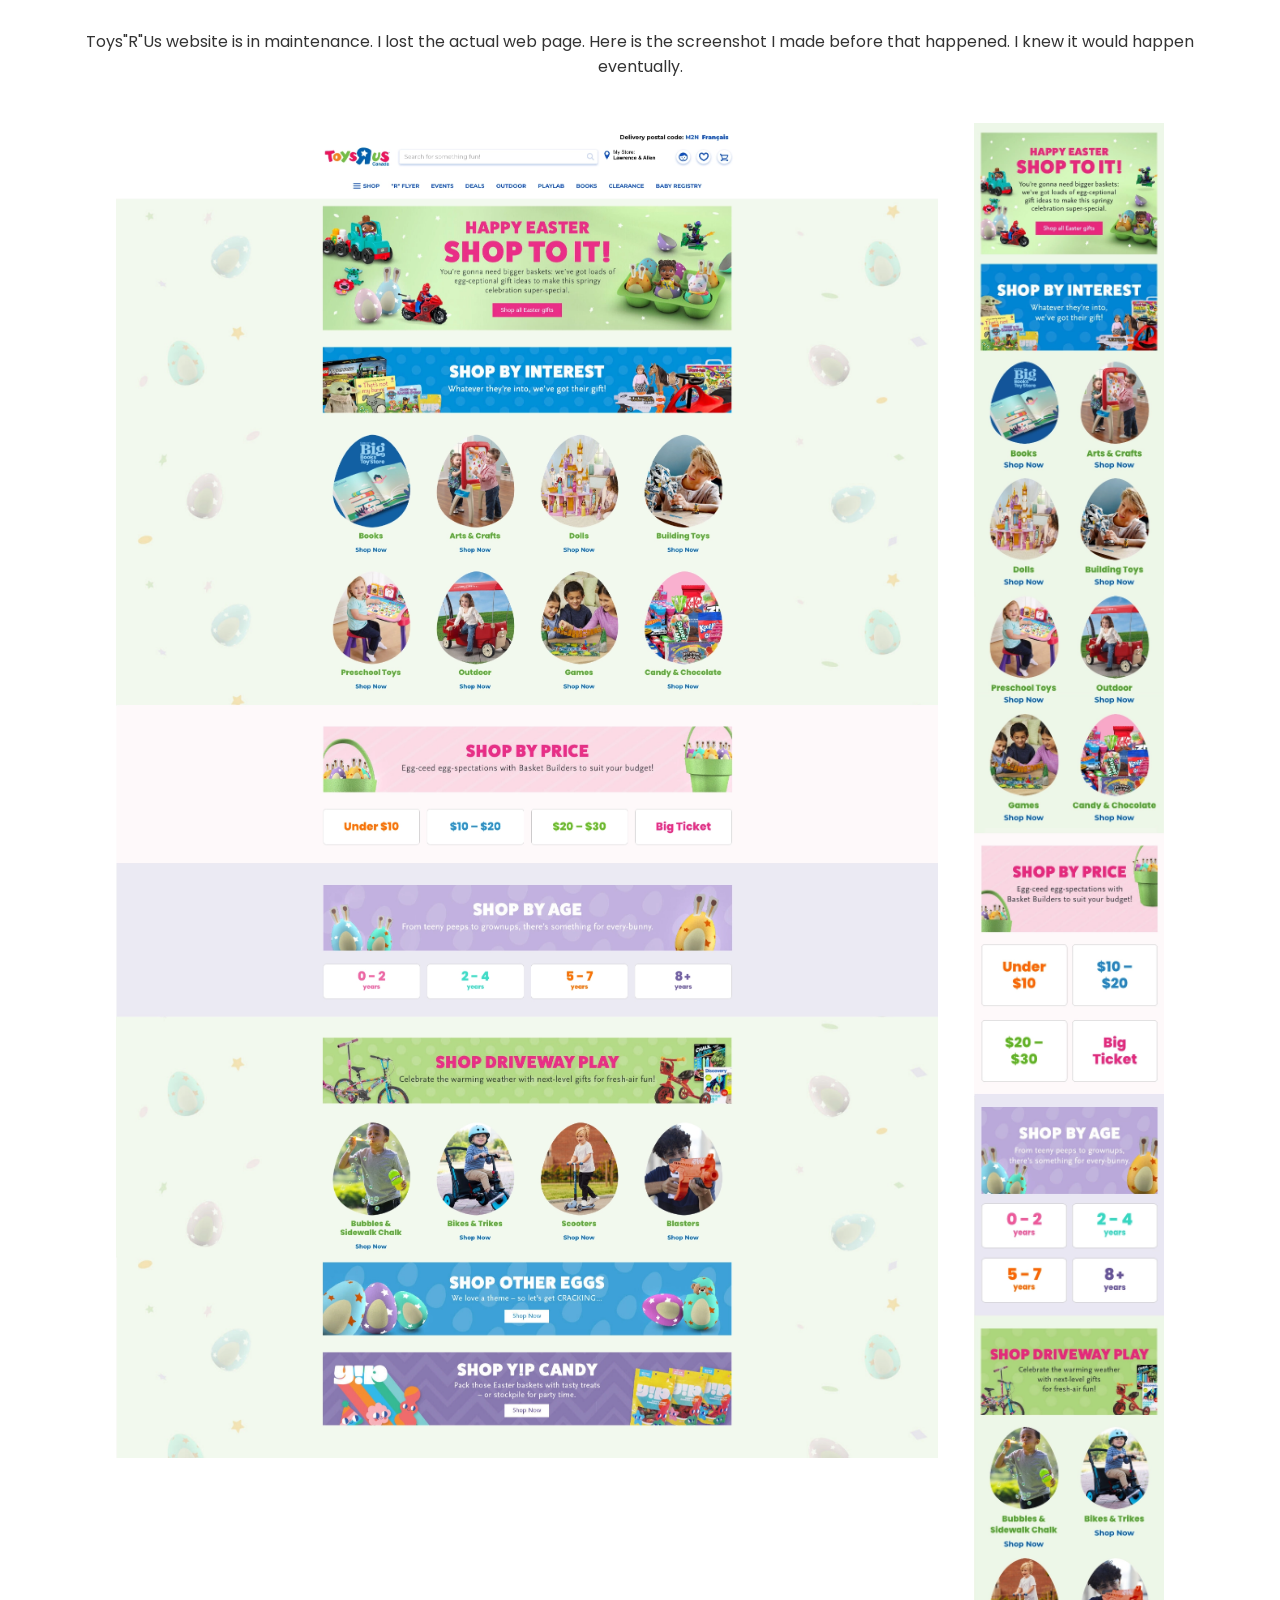
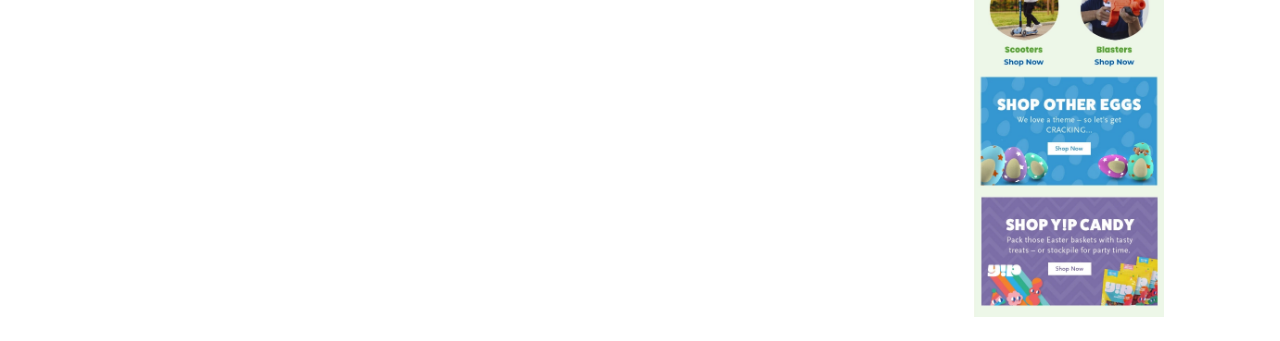
<file: toysrus_landingpages/easter-landing-page.html>
<!doctype html>
<html>
<head>
<meta charset="utf-8">
<meta name="viewport" content="width=device-width, initial-scale=1.0" />
<title>Easter Landing Page</title>
<link rel="preconnect" href="https://fonts.googleapis.com">
<link rel="preconnect" href="https://fonts.gstatic.com" crossorigin>
<link href="https://fonts.googleapis.com/css2?family=Raleway:ital,wght@0,100..900;1,100..900&display=swap" rel="stylesheet">
<link href="https://fonts.googleapis.com/css2?family=Poppins:wght@400;600;700;800;900&amp;display=swap" rel="stylesheet">

<style>
    body { font-family: "Poppins", sans-serif; color:#333; }
    .image-container { text-align: center; display: block; }
    .image-container-m { display:none; }
    img { margin: 16px; vertical-align: top; display: inline-block; }
    #desktop { width:65%; }
    #mobile { width:15%; }

    @media screen and (max-width: 549px) {
        .image-container { display: none; }
        .image-container-m { display: block; }
        #mobile { width:90%; }
    }

</style>

</head>

<body>
<p style="text-align: center; padding: 1% 5%;">Toys"R"Us website is in maintenance. I lost the actual web page. Here is the screenshot I made before that happened. I knew it would happen eventually.</p>    
<div class="image-container">
    <img src="Easter.webp" id="desktop">
    <img src="EasterMobile.webp" id="mobile">
</div>
<div class="image-container-m">
    <img src="EasterMobile.webp" id="mobile">
</div>
</body>
</html>
</file>
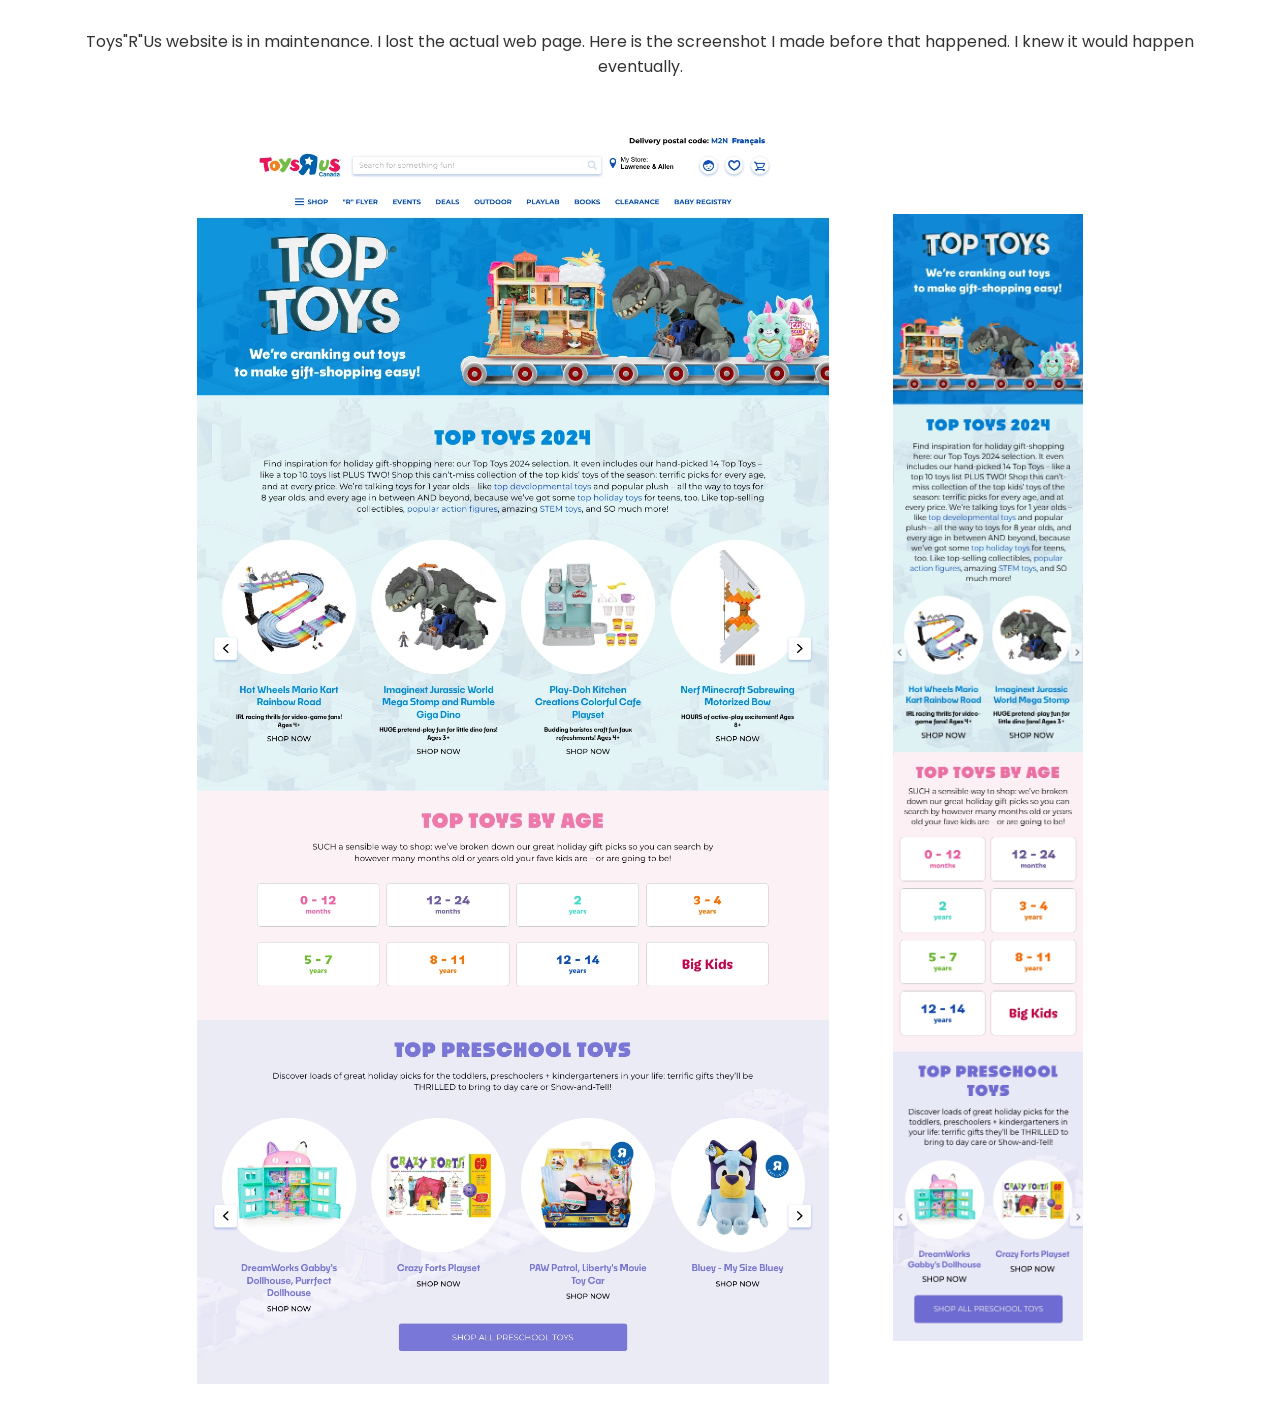
<file: toysrus_landingpages/toptoys-landing-page.html>
<!doctype html>
<html>
<head>
<meta charset="utf-8">
<meta name="viewport" content="width=device-width, initial-scale=1.0" />
<title>TopToys Landing Page</title>
<link rel="preconnect" href="https://fonts.googleapis.com">
<link rel="preconnect" href="https://fonts.gstatic.com" crossorigin>
<link href="https://fonts.googleapis.com/css2?family=Raleway:ital,wght@0,100..900;1,100..900&display=swap" rel="stylesheet">
<link href="https://fonts.googleapis.com/css2?family=Poppins:wght@400;600;700;800;900&amp;display=swap" rel="stylesheet">

<style>
    body { font-family: "Poppins", sans-serif; color:#333; }
    .image-container { text-align: center; display: block; }
    .image-container-m { display:none; }
    img { margin: 16px 30px; vertical-align: middle; display: inline-block; }
    #desktop { width:50%; }
    #mobile { width:15%; margin-top: 5%; }

    @media screen and (max-width: 549px) {
        .image-container { display: none; }
        .image-container-m { display: block; }
        #mobile { width:85%; }
    }

</style>

</head>

<body>
<p style="text-align: center; padding: 1% 5%;">Toys"R"Us website is in maintenance. I lost the actual web page. Here is the screenshot I made before that happened. I knew it would happen eventually.</p>    
<div class="image-container">
    <img src="TopToys.webp" id="desktop">
    <img src="TopToysMobile.webp" id="mobile">
</div>
<div class="image-container-m">
    <img src="TopToysMobile.webp" id="mobile">
</div>
</body>
</html>
</file>
